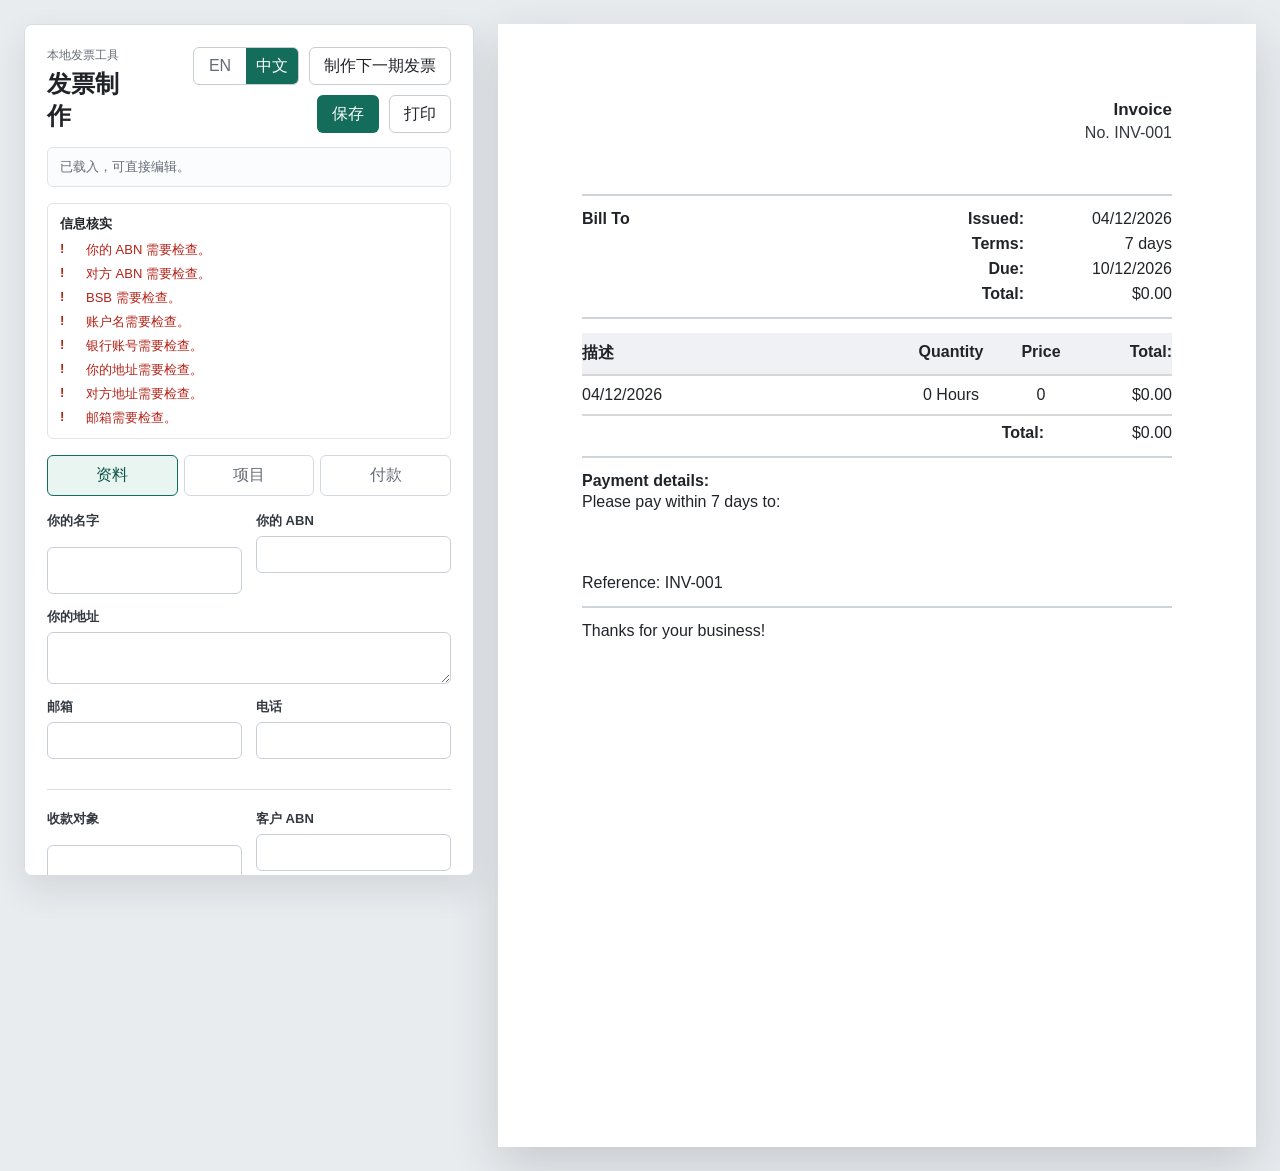
<file: index.html>
<!doctype html>
<html lang="zh-CN">
  <head>
    <meta charset="utf-8" />
    <meta name="viewport" content="width=device-width, initial-scale=1" />
    <title>Invoice Maker</title>
    <link rel="icon" href="data:," />
    <link rel="stylesheet" href="styles.css" />
  </head>
  <body>
    <main class="app-shell">
      <section class="editor-panel" aria-label="Invoice editor">
        <div class="panel-header">
          <div>
            <p class="eyebrow">Local invoice maker</p>
            <h1>发票制作</h1>
          </div>
          <div class="header-actions">
            <div class="language-toggle" role="group" aria-label="Language">
              <button class="lang-button active" type="button" data-language="en">EN</button>
              <button class="lang-button" type="button" data-language="zh">中文</button>
            </div>
            <button id="newInvoiceTopButton" class="secondary-button" type="button">制作下一期发票</button>
            <button id="saveButton" class="primary-button" type="button">保存</button>
            <button id="printButton" class="icon-button" type="button" title="打印 / 保存 PDF">Print</button>
          </div>
        </div>

        <div class="status-bar" id="saveStatus" role="status">所有内容会自动保存在本机浏览器。</div>

        <div class="verification-panel" id="verificationPanel" aria-live="polite"></div>

        <div class="tabs" role="tablist" aria-label="Editor sections">
          <button class="tab active" type="button" data-tab="details">Details</button>
          <button class="tab" type="button" data-tab="items">Items</button>
          <button class="tab" type="button" data-tab="payment">Payment</button>
        </div>

        <form id="invoiceForm" autocomplete="on">
          <section class="tab-panel active" data-panel="details">
            <div class="grid two">
              <label>
                Your name
                <input id="sellerName" name="sellerName" type="text" />
              </label>
              <label>
                Your ABN
                <input id="sellerAbn" name="sellerAbn" type="text" inputmode="numeric" />
                <span class="field-message" id="sellerAbnMessage"></span>
              </label>
            </div>

            <label>
              Your address
              <textarea id="sellerAddress" name="sellerAddress" rows="2"></textarea>
            </label>

            <div class="grid two">
              <label>
                Email
                <input id="sellerEmail" name="sellerEmail" type="email" />
              </label>
              <label>
                Phone
                <input id="sellerPhone" name="sellerPhone" type="tel" />
              </label>
            </div>

            <hr />

            <div class="grid two">
              <label>
                Bill to
                <input id="clientName" name="clientName" type="text" />
              </label>
              <label>
                Client ABN
                <input id="clientAbn" name="clientAbn" type="text" inputmode="numeric" />
                <span class="field-message" id="clientAbnMessage"></span>
              </label>
            </div>

            <label>
              Client address
              <textarea id="clientAddress" name="clientAddress" rows="2"></textarea>
            </label>

            <div class="grid three">
              <label>
                Invoice no.
                <input id="invoiceNumber" name="invoiceNumber" type="text" />
              </label>
              <label>
                Issued date
                <input id="issuedDate" name="issuedDate" type="date" />
              </label>
              <label>
                Terms days
                <input id="termsDays" name="termsDays" type="number" min="0" step="1" />
              </label>
            </div>

            <label>
              Work site
              <input id="workSite" name="workSite" type="text" />
            </label>
          </section>

          <section class="tab-panel" data-panel="items">
            <div class="items-toolbar">
              <div>
                <h2>工作项目</h2>
                <p>Hours 和 Rate 支持数学运算，例如 <code>4.5+4.5</code>。</p>
              </div>
              <button id="addItemButton" class="secondary-button" type="button">Add row</button>
            </div>

            <div class="item-list" id="itemList"></div>
          </section>

          <section class="tab-panel" data-panel="payment">
            <div class="grid two">
              <label>
                Account name
                <input id="accountName" name="accountName" type="text" />
              </label>
              <label>
                BSB
                <input id="bsb" name="bsb" type="text" inputmode="numeric" />
                <span class="field-message" id="bsbMessage"></span>
              </label>
            </div>

            <label>
              Account number
              <input id="accountNumber" name="accountNumber" type="text" inputmode="numeric" />
            </label>

            <label>
              Notes
              <textarea id="notes" name="notes" rows="3"></textarea>
            </label>

            <div class="data-actions">
              <button id="newInvoiceButton" class="secondary-button" type="button">新发票</button>
              <button id="exportButton" class="secondary-button" type="button">导出数据</button>
              <label class="file-button">
                导入数据
                <input id="importInput" type="file" accept="application/json" />
              </label>
            </div>
          </section>
        </form>
      </section>

      <section class="preview-panel" aria-label="Invoice preview">
        <article class="invoice-paper" id="invoicePreview">
          <header class="invoice-top">
            <div class="seller-block">
              <strong id="previewSellerName"></strong>
              <span id="previewSellerAbn"></span>
              <span id="previewSellerAddress"></span>
              <span id="previewSellerEmail"></span>
              <span id="previewSellerPhone"></span>
            </div>
            <div class="invoice-title">
              <h2>Invoice</h2>
              <span id="previewInvoiceNumber"></span>
            </div>
          </header>

          <div class="rule"></div>

          <section class="bill-summary">
            <div>
              <strong>Bill To</strong>
              <span id="previewClientName"></span>
              <span id="previewClientAbn"></span>
              <span id="previewClientAddress"></span>
            </div>
            <dl>
              <div>
                <dt>Issued:</dt>
                <dd id="previewIssuedDate"></dd>
              </div>
              <div>
                <dt>Terms:</dt>
                <dd id="previewTerms"></dd>
              </div>
              <div>
                <dt>Due:</dt>
                <dd id="previewDueDate"></dd>
              </div>
              <div>
                <dt>Total:</dt>
                <dd id="previewTotalTop"></dd>
              </div>
            </dl>
          </section>

          <div class="rule"></div>

          <p class="work-site" id="previewWorkSite"></p>

          <table class="invoice-table">
            <thead>
              <tr>
                <th>Description</th>
                <th>Quantity</th>
                <th>Price</th>
                <th>Total</th>
              </tr>
            </thead>
            <tbody id="previewItems"></tbody>
          </table>

          <section class="totals">
            <dl>
              <div>
                <dt>Total:</dt>
                <dd id="previewTotal"></dd>
              </div>
            </dl>
          </section>

          <div class="rule"></div>

          <section class="payment-details">
            <strong>Payment details:</strong>
            <span id="previewPayTerms"></span>
            <span id="previewAccountName"></span>
            <span id="previewBsb"></span>
            <span id="previewAccountNumber"></span>
            <span id="previewReference"></span>
          </section>

          <div class="rule"></div>
          <p id="previewNotes"></p>
        </article>
      </section>
    </main>

    <div class="modal-backdrop" id="nextInvoiceModal" hidden>
      <section class="modal" role="dialog" aria-modal="true" aria-labelledby="nextInvoiceTitle">
        <div class="modal-header">
          <div>
            <p class="eyebrow" id="nextInvoiceEyebrow">Next pay period</p>
            <h2 id="nextInvoiceTitle">Create next invoice</h2>
          </div>
          <button class="modal-close" id="closeNextInvoiceModal" type="button" title="Close">x</button>
        </div>

        <p class="modal-summary" id="nextInvoiceSummary"></p>

        <div class="grid two">
          <label>
            Description
            <input id="nextDescription" type="text" />
          </label>
          <label>
            Hourly rate
            <input id="nextRate" type="text" inputmode="decimal" />
          </label>
        </div>

        <label>
          Hours per day
          <input id="nextHours" type="text" inputmode="decimal" />
        </label>

        <div class="weekend-options">
          <label class="check-row">
            <input id="nextWorkSaturday" type="checkbox" />
            <span>Worked Saturday</span>
          </label>
          <label class="check-row">
            <input id="nextWorkSunday" type="checkbox" />
            <span>Worked Sunday</span>
          </label>
        </div>

        <div class="modal-actions">
          <button class="secondary-button" id="cancelNextInvoice" type="button">Cancel</button>
          <button class="primary-button" id="createNextInvoice" type="button">Create invoice</button>
        </div>
      </section>
    </div>

    <script src="app.js"></script>
  </body>
</html>
</file>
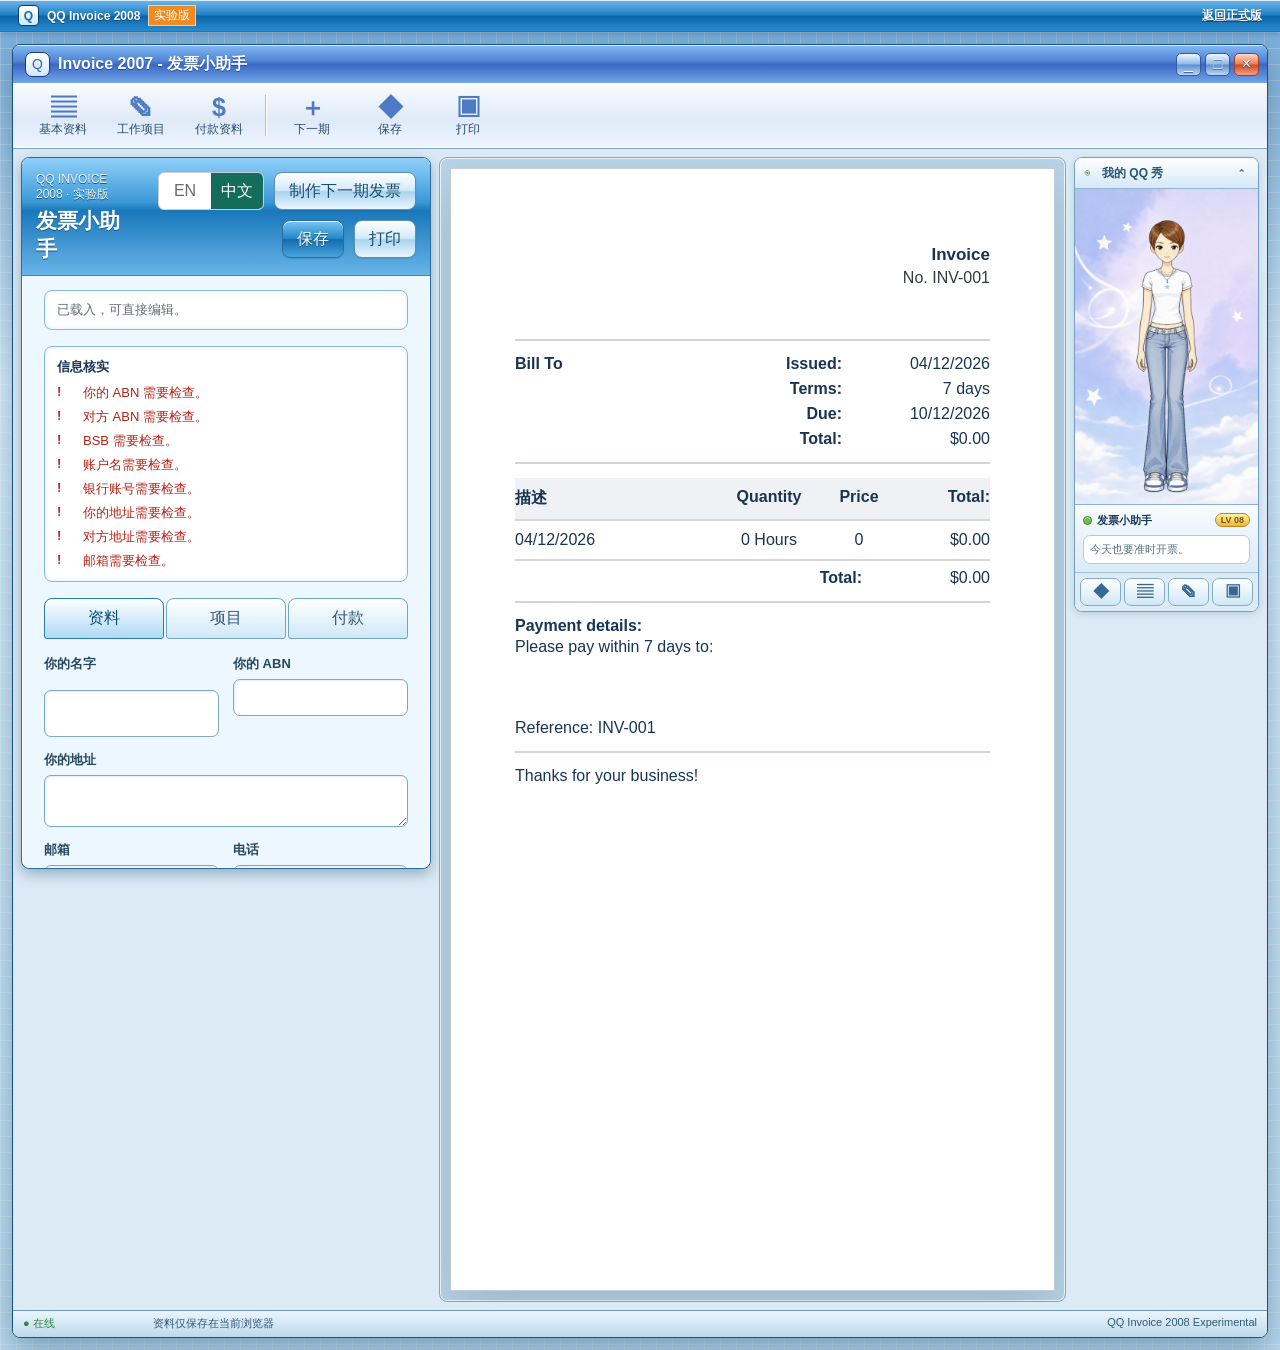
<file: qq-experiment/index.html>
<!doctype html>
<html lang="zh-CN">
  <head>
    <meta charset="utf-8" />
    <meta name="viewport" content="width=device-width, initial-scale=1" />
    <title>QQ Invoice 2008 - Experimental</title>
    <link rel="icon" href="data:," />
    <link rel="stylesheet" href="styles.css" />
  </head>
  <body>
    <aside class="experiment-ribbon" aria-label="Experimental version">
      <span class="qq-mark" aria-hidden="true">Q</span>
      <strong>QQ Invoice 2008</strong>
      <span class="experiment-label">实验版</span>
      <a href="../">返回正式版</a>
    </aside>
    <div class="qq-window">
      <header class="qq-titlebar">
        <div class="qq-title-copy">
          <span class="qq-app-icon" aria-hidden="true">Q</span>
          <strong>Invoice 2007 - 发票小助手</strong>
        </div>
        <div class="window-controls" aria-hidden="true">
          <span>_</span><span>□</span><span>×</span>
        </div>
      </header>

      <nav class="qq-toolbar" aria-label="Quick actions">
        <button type="button" data-qq-tab="details"><span aria-hidden="true">▤</span>基本资料</button>
        <button type="button" data-qq-tab="items"><span aria-hidden="true">✎</span>工作项目</button>
        <button type="button" data-qq-tab="payment"><span aria-hidden="true">$</span>付款资料</button>
        <i aria-hidden="true"></i>
        <button type="button" data-qq-action="next"><span aria-hidden="true">＋</span>下一期</button>
        <button type="button" data-qq-action="save"><span aria-hidden="true">◆</span>保存</button>
        <button type="button" data-qq-action="print"><span aria-hidden="true">▣</span>打印</button>
      </nav>

      <main class="app-shell">
        <aside class="qq-sidebar" aria-label="Invoice navigation">
          <section class="qq-side-group">
            <h2><span aria-hidden="true">Q</span> 发票中心</h2>
            <button class="active" type="button" data-qq-tab="details">新建发票</button>
            <button type="button" data-qq-tab="items">工作记录</button>
            <button type="button" data-qq-tab="payment">银行资料</button>
          </section>
          <section class="qq-side-group">
            <h2>常用资料</h2>
            <button type="button" data-qq-tab="details">我的信息</button>
            <button type="button" data-qq-tab="details">客户信息</button>
            <button type="button" data-qq-tab="payment">收款账户</button>
          </section>
          <section class="qq-side-group compact">
            <h2>快捷任务</h2>
            <button type="button" data-qq-action="next">制作下一期</button>
            <button type="button" data-qq-action="print">导出 PDF</button>
          </section>
          <div class="qq-user-card">
            <span class="qq-avatar" aria-hidden="true">Q</span>
            <div><strong>Invoice User</strong><small>在线 · 自动保存</small></div>
          </div>
        </aside>
      <section class="editor-panel" aria-label="Invoice editor">
        <div class="panel-header">
          <div>
            <p class="eyebrow">Local invoice maker</p>
            <h1>发票制作</h1>
          </div>
          <div class="header-actions">
            <div class="language-toggle" role="group" aria-label="Language">
              <button class="lang-button active" type="button" data-language="en">EN</button>
              <button class="lang-button" type="button" data-language="zh">中文</button>
            </div>
            <button id="newInvoiceTopButton" class="secondary-button" type="button">制作下一期发票</button>
            <button id="saveButton" class="primary-button" type="button">保存</button>
            <button id="printButton" class="icon-button" type="button" title="打印 / 保存 PDF">Print</button>
          </div>
        </div>

        <div class="status-bar" id="saveStatus" role="status">所有内容会自动保存在本机浏览器。</div>

        <div class="verification-panel" id="verificationPanel" aria-live="polite"></div>

        <div class="tabs" role="tablist" aria-label="Editor sections">
          <button class="tab active" type="button" data-tab="details">Details</button>
          <button class="tab" type="button" data-tab="items">Items</button>
          <button class="tab" type="button" data-tab="payment">Payment</button>
        </div>

        <form id="invoiceForm" autocomplete="on">
          <section class="tab-panel active" data-panel="details">
            <div class="grid two">
              <label>
                Your name
                <input id="sellerName" name="sellerName" type="text" />
              </label>
              <label>
                Your ABN
                <input id="sellerAbn" name="sellerAbn" type="text" inputmode="numeric" />
                <span class="field-message" id="sellerAbnMessage"></span>
              </label>
            </div>

            <label>
              Your address
              <textarea id="sellerAddress" name="sellerAddress" rows="2"></textarea>
            </label>

            <div class="grid two">
              <label>
                Email
                <input id="sellerEmail" name="sellerEmail" type="email" />
              </label>
              <label>
                Phone
                <input id="sellerPhone" name="sellerPhone" type="tel" />
              </label>
            </div>

            <hr />

            <div class="grid two">
              <label>
                Bill to
                <input id="clientName" name="clientName" type="text" />
              </label>
              <label>
                Client ABN
                <input id="clientAbn" name="clientAbn" type="text" inputmode="numeric" />
                <span class="field-message" id="clientAbnMessage"></span>
              </label>
            </div>

            <label>
              Client address
              <textarea id="clientAddress" name="clientAddress" rows="2"></textarea>
            </label>

            <div class="grid three">
              <label>
                Invoice no.
                <input id="invoiceNumber" name="invoiceNumber" type="text" />
              </label>
              <label>
                Issued date
                <input id="issuedDate" name="issuedDate" type="date" />
              </label>
              <label>
                Terms days
                <input id="termsDays" name="termsDays" type="number" min="0" step="1" />
              </label>
            </div>

            <label>
              Work site
              <input id="workSite" name="workSite" type="text" />
            </label>
          </section>

          <section class="tab-panel" data-panel="items">
            <div class="items-toolbar">
              <div>
                <h2>工作项目</h2>
                <p>Hours 和 Rate 支持数学运算，例如 <code>4.5+4.5</code>。</p>
              </div>
              <button id="addItemButton" class="secondary-button" type="button">Add row</button>
            </div>

            <div class="item-list" id="itemList"></div>
          </section>

          <section class="tab-panel" data-panel="payment">
            <div class="grid two">
              <label>
                Account name
                <input id="accountName" name="accountName" type="text" />
              </label>
              <label>
                BSB
                <input id="bsb" name="bsb" type="text" inputmode="numeric" />
                <span class="field-message" id="bsbMessage"></span>
              </label>
            </div>

            <label>
              Account number
              <input id="accountNumber" name="accountNumber" type="text" inputmode="numeric" />
            </label>

            <label>
              Notes
              <textarea id="notes" name="notes" rows="3"></textarea>
            </label>

            <div class="data-actions">
              <button id="newInvoiceButton" class="secondary-button" type="button">新发票</button>
              <button id="exportButton" class="secondary-button" type="button">导出数据</button>
              <label class="file-button">
                导入数据
                <input id="importInput" type="file" accept="application/json" />
              </label>
            </div>
          </section>
        </form>
      </section>

      <section class="preview-panel" aria-label="Invoice preview">
        <article class="invoice-paper" id="invoicePreview">
          <header class="invoice-top">
            <div class="seller-block">
              <strong id="previewSellerName"></strong>
              <span id="previewSellerAbn"></span>
              <span id="previewSellerAddress"></span>
              <span id="previewSellerEmail"></span>
              <span id="previewSellerPhone"></span>
            </div>
            <div class="invoice-title">
              <h2>Invoice</h2>
              <span id="previewInvoiceNumber"></span>
            </div>
          </header>

          <div class="rule"></div>

          <section class="bill-summary">
            <div>
              <strong>Bill To</strong>
              <span id="previewClientName"></span>
              <span id="previewClientAbn"></span>
              <span id="previewClientAddress"></span>
            </div>
            <dl>
              <div>
                <dt>Issued:</dt>
                <dd id="previewIssuedDate"></dd>
              </div>
              <div>
                <dt>Terms:</dt>
                <dd id="previewTerms"></dd>
              </div>
              <div>
                <dt>Due:</dt>
                <dd id="previewDueDate"></dd>
              </div>
              <div>
                <dt>Total:</dt>
                <dd id="previewTotalTop"></dd>
              </div>
            </dl>
          </section>

          <div class="rule"></div>

          <p class="work-site" id="previewWorkSite"></p>

          <table class="invoice-table">
            <thead>
              <tr>
                <th>Description</th>
                <th>Quantity</th>
                <th>Price</th>
                <th>Total</th>
              </tr>
            </thead>
            <tbody id="previewItems"></tbody>
          </table>

          <section class="totals">
            <dl>
              <div>
                <dt>Total:</dt>
                <dd id="previewTotal"></dd>
              </div>
            </dl>
          </section>

          <div class="rule"></div>

          <section class="payment-details">
            <strong>Payment details:</strong>
            <span id="previewPayTerms"></span>
            <span id="previewAccountName"></span>
            <span id="previewBsb"></span>
            <span id="previewAccountNumber"></span>
            <span id="previewReference"></span>
          </section>

          <div class="rule"></div>
          <p id="previewNotes"></p>
        </article>
      </section>
        <aside class="qq-show-panel" aria-label="My QQ Show">
          <header>
            <span aria-hidden="true">◉</span>
            <strong>我的 QQ 秀</strong>
            <button type="button" title="收起">⌃</button>
          </header>
          <div class="qq-show-stage">
            <img src="assets/qq-show-assistant.png" alt="千禧年网页换装风格的发票小助手 QQ 秀" />
          </div>
          <section class="qq-show-profile">
            <div><span class="online-dot" aria-hidden="true"></span><strong>发票小助手</strong></div>
            <span class="level-badge">LV 08</span>
            <p>今天也要准时开票。</p>
          </section>
          <nav class="qq-show-actions" aria-label="QQ Show shortcuts">
            <button type="button" data-qq-action="save" title="保存">◆</button>
            <button type="button" data-qq-tab="details" title="资料">▤</button>
            <button type="button" data-qq-tab="items" title="项目">✎</button>
            <button type="button" data-qq-action="print" title="打印">▣</button>
          </nav>
        </aside>
      </main>
      <footer class="qq-statusbar"><span>● 在线</span><span>资料仅保存在当前浏览器</span><span>QQ Invoice 2008 Experimental</span></footer>
    </div>

    <div class="modal-backdrop" id="nextInvoiceModal" hidden>
      <section class="modal" role="dialog" aria-modal="true" aria-labelledby="nextInvoiceTitle">
        <div class="modal-header">
          <div>
            <p class="eyebrow" id="nextInvoiceEyebrow">Next pay period</p>
            <h2 id="nextInvoiceTitle">Create next invoice</h2>
          </div>
          <button class="modal-close" id="closeNextInvoiceModal" type="button" title="Close">x</button>
        </div>

        <p class="modal-summary" id="nextInvoiceSummary"></p>

        <div class="grid two">
          <label>
            Description
            <input id="nextDescription" type="text" />
          </label>
          <label>
            Hourly rate
            <input id="nextRate" type="text" inputmode="decimal" />
          </label>
        </div>

        <label>
          Hours per day
          <input id="nextHours" type="text" inputmode="decimal" />
        </label>

        <div class="weekend-options">
          <label class="check-row">
            <input id="nextWorkSaturday" type="checkbox" />
            <span>Worked Saturday</span>
          </label>
          <label class="check-row">
            <input id="nextWorkSunday" type="checkbox" />
            <span>Worked Sunday</span>
          </label>
        </div>

        <div class="modal-actions">
          <button class="secondary-button" id="cancelNextInvoice" type="button">Cancel</button>
          <button class="primary-button" id="createNextInvoice" type="button">Create invoice</button>
        </div>
      </section>
    </div>

    <script src="app.js"></script>
  </body>
</html>
</file>
<file: styles.css>
:root {
  color-scheme: light;
  --bg: #e9ecef;
  --panel: #ffffff;
  --ink: #202328;
  --muted: #666c75;
  --line: #cfd4db;
  --soft: #f0f2f5;
  --accent: #146c5b;
  --accent-dark: #0f5548;
  --danger: #b42318;
  --ok: #18794e;
  --shadow: 0 18px 46px rgba(22, 28, 36, 0.16);
  font-family: Arial, Helvetica, sans-serif;
}

* {
  box-sizing: border-box;
}

body {
  margin: 0;
  min-height: 100vh;
  color: var(--ink);
  background: var(--bg);
}

button,
input,
textarea,
select {
  font: inherit;
}

button {
  cursor: pointer;
}

.app-shell {
  display: grid;
  grid-template-columns: minmax(330px, 450px) minmax(680px, 1fr);
  gap: 24px;
  min-height: 100vh;
  padding: 24px;
}

.editor-panel {
  position: sticky;
  top: 24px;
  align-self: start;
  max-height: calc(100vh - 48px);
  overflow: auto;
  border: 1px solid #d7dce2;
  border-radius: 8px;
  background: var(--panel);
  box-shadow: 0 14px 34px rgba(24, 31, 42, 0.1);
}

.panel-header {
  display: flex;
  align-items: flex-start;
  justify-content: space-between;
  gap: 16px;
  padding: 22px 22px 14px;
}

.eyebrow {
  margin: 0 0 4px;
  color: var(--muted);
  font-size: 12px;
  text-transform: uppercase;
  letter-spacing: 0;
}

h1,
h2 {
  margin: 0;
  letter-spacing: 0;
}

h1 {
  font-size: 24px;
}

h2 {
  font-size: 17px;
}

.header-actions,
.data-actions,
.items-toolbar {
  display: flex;
  align-items: center;
  gap: 10px;
}

.header-actions {
  flex-wrap: wrap;
  justify-content: flex-end;
}

.language-toggle {
  display: inline-grid;
  grid-template-columns: repeat(2, 1fr);
  min-height: 38px;
  overflow: hidden;
  border: 1px solid #c8cdd4;
  border-radius: 6px;
  background: #fff;
}

.lang-button {
  min-width: 48px;
  border: 0;
  padding: 0 10px;
  color: var(--muted);
  background: transparent;
}

.lang-button.active {
  color: #fff;
  background: var(--accent);
}

.primary-button,
.secondary-button,
.icon-button,
.file-button {
  min-height: 38px;
  border: 1px solid transparent;
  border-radius: 6px;
  padding: 0 14px;
  color: var(--ink);
  background: #fff;
}

.primary-button {
  color: #fff;
  background: var(--accent);
}

.primary-button:hover {
  background: var(--accent-dark);
}

.secondary-button,
.icon-button,
.file-button {
  border-color: #c8cdd4;
}

.secondary-button:hover,
.icon-button:hover,
.file-button:hover {
  background: var(--soft);
}

.file-button {
  display: inline-flex;
  align-items: center;
  justify-content: center;
  position: relative;
  overflow: hidden;
}

.file-button input {
  position: absolute;
  inset: 0;
  opacity: 0;
  cursor: pointer;
}

.status-bar {
  margin: 0 22px 16px;
  border: 1px solid #dfe4ea;
  border-radius: 6px;
  padding: 10px 12px;
  color: var(--muted);
  background: #fbfcfd;
  font-size: 13px;
}

.verification-panel {
  display: grid;
  gap: 8px;
  margin: 0 22px 16px;
  border: 1px solid #dfe4ea;
  border-radius: 6px;
  padding: 11px 12px;
  background: #fff;
  font-size: 13px;
}

.verification-title {
  font-weight: 700;
}

.verification-list {
  display: grid;
  gap: 6px;
  margin: 0;
  padding: 0;
  list-style: none;
}

.verification-list li {
  display: grid;
  grid-template-columns: 18px 1fr;
  gap: 8px;
  align-items: start;
  color: var(--muted);
}

.verification-list li.valid {
  color: var(--ok);
}

.verification-list li.invalid {
  color: var(--danger);
}

.verification-list span:first-child {
  font-weight: 700;
}

.tabs {
  display: grid;
  grid-template-columns: repeat(3, 1fr);
  gap: 6px;
  padding: 0 22px 16px;
}

.tab {
  border: 1px solid #d4d9df;
  border-radius: 6px;
  padding: 9px 8px;
  color: var(--muted);
  background: #fff;
}

.tab.active {
  border-color: var(--accent);
  color: var(--accent-dark);
  background: #e9f5f1;
}

form {
  padding: 0 22px 22px;
}

.tab-panel {
  display: none;
}

.tab-panel.active {
  display: block;
}

label {
  display: grid;
  gap: 6px;
  margin-bottom: 14px;
  color: #343941;
  font-size: 13px;
  font-weight: 700;
}

input,
textarea,
select {
  width: 100%;
  border: 1px solid #c9cfd7;
  border-radius: 6px;
  padding: 10px 11px;
  color: var(--ink);
  background: #fff;
  font-weight: 400;
}

textarea {
  resize: vertical;
}

input:focus,
textarea:focus,
select:focus {
  border-color: var(--accent);
  outline: 3px solid rgba(20, 108, 91, 0.14);
}

hr {
  border: 0;
  border-top: 1px solid #d7dce2;
  margin: 16px 0 20px;
}

.grid {
  display: grid;
  gap: 14px;
}

.grid.two {
  grid-template-columns: repeat(2, minmax(0, 1fr));
}

.grid.three {
  grid-template-columns: repeat(3, minmax(0, 1fr));
}

.field-message {
  min-height: 15px;
  font-size: 12px;
  font-weight: 400;
}

.field-message.valid {
  color: var(--ok);
}

.field-message.invalid {
  color: var(--danger);
}

.items-toolbar {
  justify-content: space-between;
  margin-bottom: 14px;
}

.items-toolbar p {
  margin: 4px 0 0;
  color: var(--muted);
  font-size: 13px;
}

code {
  border-radius: 4px;
  padding: 2px 5px;
  background: var(--soft);
}

.item-list {
  display: grid;
  gap: 12px;
}

.item-card {
  border: 1px solid #d7dce2;
  border-radius: 8px;
  padding: 14px;
  background: #fbfcfd;
}

.item-card-header {
  display: flex;
  align-items: center;
  justify-content: space-between;
  gap: 10px;
  margin-bottom: 12px;
}

.item-card-title {
  color: var(--muted);
  font-size: 13px;
  font-weight: 700;
}

.remove-item {
  min-width: 34px;
  min-height: 34px;
  border: 1px solid #d4d9df;
  border-radius: 6px;
  color: #5b616b;
  background: #fff;
}

.remove-item:hover {
  border-color: #e2b8b5;
  color: var(--danger);
  background: #fff6f5;
}

.item-total {
  margin-top: 8px;
  color: var(--muted);
  font-size: 13px;
  text-align: right;
}

.data-actions {
  flex-wrap: wrap;
  margin-top: 8px;
}

.preview-panel {
  display: flex;
  justify-content: center;
  min-width: 0;
}

.invoice-paper {
  width: 794px;
  min-height: 1123px;
  padding: 76px 84px;
  background: #fff;
  box-shadow: var(--shadow);
}

.invoice-top,
.bill-summary {
  display: grid;
  grid-template-columns: 1fr 230px;
  gap: 42px;
}

.seller-block,
.bill-summary > div,
.payment-details {
  display: grid;
  gap: 3px;
}

.seller-block span,
.bill-summary span,
.payment-details span {
  min-height: 17px;
}

.invoice-title {
  text-align: right;
}

.invoice-title h2 {
  margin-bottom: 4px;
  font-size: 17px;
}

.invoice-title span {
  color: #343941;
}

.rule {
  height: 2px;
  margin: 14px 0 14px;
  background: var(--line);
}

.bill-summary {
  align-items: start;
}

.bill-summary dl,
.totals dl {
  display: grid;
  gap: 7px;
  margin: 0;
}

.bill-summary dl div,
.totals dl div {
  display: grid;
  grid-template-columns: 82px 1fr;
  gap: 8px;
}

.bill-summary dt,
.totals dt {
  font-weight: 700;
  text-align: right;
}

.bill-summary dd,
.totals dd {
  margin: 0;
  text-align: right;
}

.work-site {
  margin: 12px 0;
}

.invoice-table {
  width: 100%;
  border-collapse: collapse;
  table-layout: fixed;
}

.invoice-table th {
  background: #f0f1f4;
  font-weight: 700;
  text-align: left;
}

.invoice-table th,
.invoice-table td {
  border-bottom: 2px solid #d7d7d7;
  padding: 10px 0;
  vertical-align: top;
}

.invoice-table th:first-child,
.invoice-table td:first-child {
  padding-left: 0;
}

.invoice-table th:nth-child(2),
.invoice-table td:nth-child(2) {
  width: 110px;
  text-align: center;
}

.invoice-table th:nth-child(3),
.invoice-table td:nth-child(3) {
  width: 70px;
  text-align: center;
}

.invoice-table th:nth-child(4),
.invoice-table td:nth-child(4) {
  width: 96px;
  text-align: right;
}

.totals {
  display: flex;
  justify-content: flex-end;
  margin: 8px 0 12px;
}

.totals dl {
  width: 210px;
}

.payment-details {
  margin-top: 0;
}

#previewNotes {
  margin: 0;
}

.modal-backdrop {
  position: fixed;
  inset: 0;
  z-index: 20;
  display: grid;
  place-items: center;
  padding: 18px;
  background: rgba(19, 24, 33, 0.42);
}

.modal-backdrop[hidden] {
  display: none;
}

.modal {
  width: min(100%, 520px);
  border-radius: 8px;
  padding: 22px;
  background: #fff;
  box-shadow: 0 22px 70px rgba(13, 18, 28, 0.3);
}

.modal-header {
  display: flex;
  align-items: flex-start;
  justify-content: space-between;
  gap: 16px;
  margin-bottom: 14px;
}

.modal-close {
  min-width: 34px;
  min-height: 34px;
  border: 1px solid #d4d9df;
  border-radius: 6px;
  color: #5b616b;
  background: #fff;
}

.modal-summary {
  margin: 0 0 18px;
  border: 1px solid #dfe4ea;
  border-radius: 6px;
  padding: 11px 12px;
  color: var(--muted);
  background: #fbfcfd;
  line-height: 1.45;
}

.weekend-options {
  display: grid;
  gap: 10px;
  margin: 4px 0 18px;
}

.check-row {
  display: flex;
  align-items: center;
  gap: 10px;
  margin: 0;
  border: 1px solid #d7dce2;
  border-radius: 6px;
  padding: 10px 11px;
  background: #fbfcfd;
  font-weight: 700;
}

.check-row input {
  width: 18px;
  height: 18px;
}

.modal-actions {
  display: flex;
  justify-content: flex-end;
  gap: 10px;
}

@media (max-width: 1180px) {
  .app-shell {
    grid-template-columns: 1fr;
  }

  .editor-panel {
    position: static;
    max-height: none;
  }
}

@media (max-width: 760px) {
  .app-shell {
    gap: 12px;
    padding: 8px;
  }

  .editor-panel {
    border-radius: 6px;
  }

  .panel-header {
    gap: 14px;
    padding: 18px 16px 12px;
  }

  .status-bar,
  .verification-panel {
    margin-right: 16px;
    margin-left: 16px;
  }

  .tabs {
    padding-right: 16px;
    padding-left: 16px;
  }

  form {
    padding-right: 16px;
    padding-left: 16px;
  }

  .grid.two,
  .grid.three {
    grid-template-columns: 1fr;
  }

  .panel-header,
  .items-toolbar {
    align-items: stretch;
    flex-direction: column;
  }

  .header-actions {
    display: grid;
    grid-template-columns: repeat(2, minmax(0, 1fr));
    width: 100%;
  }

  .header-actions > * {
    width: 100%;
  }

  .language-toggle {
    grid-column: 1 / -1;
  }

  .items-toolbar button {
    width: 100%;
  }

  .data-actions {
    display: grid;
    grid-template-columns: 1fr;
  }

  .data-actions > * {
    width: 100%;
  }

  .preview-panel {
    display: block;
    overflow: visible;
  }

  .invoice-paper {
    width: 100%;
    min-height: 0;
    padding: 30px 20px 42px;
    overflow-wrap: anywhere;
    box-shadow: 0 8px 24px rgba(22, 28, 36, 0.12);
  }

  .invoice-top,
  .bill-summary {
    grid-template-columns: minmax(0, 1fr) 112px;
    gap: 16px;
  }

  .bill-summary dl div {
    grid-template-columns: 56px minmax(0, 1fr);
    gap: 5px;
  }

  .invoice-table {
    font-size: 12px;
  }

  .invoice-table th,
  .invoice-table td {
    padding: 8px 3px;
  }

  .invoice-table th:nth-child(2),
  .invoice-table td:nth-child(2) {
    width: 68px;
  }

  .invoice-table th:nth-child(3),
  .invoice-table td:nth-child(3) {
    width: 48px;
  }

  .invoice-table th:nth-child(4),
  .invoice-table td:nth-child(4) {
    width: 72px;
  }

  .totals dl {
    width: 180px;
  }

  .modal-actions {
    display: grid;
    grid-template-columns: 1fr;
  }
}

@media (max-width: 420px) {
  h1 {
    font-size: 22px;
  }

  .invoice-paper {
    padding-right: 14px;
    padding-left: 14px;
    font-size: 13px;
  }

  .invoice-top,
  .bill-summary {
    grid-template-columns: minmax(0, 1fr) 96px;
    gap: 10px;
  }

  .invoice-table {
    font-size: 11px;
  }

  .invoice-table th:nth-child(2),
  .invoice-table td:nth-child(2) {
    width: 58px;
  }

  .invoice-table th:nth-child(3),
  .invoice-table td:nth-child(3) {
    width: 42px;
  }

  .invoice-table th:nth-child(4),
  .invoice-table td:nth-child(4) {
    width: 65px;
  }
}

@page {
  size: A4;
  margin: 0;
}

@media print {
  body {
    background: #fff;
  }

  .editor-panel {
    display: none;
  }

  .app-shell {
    display: block;
    min-height: auto;
    padding: 0;
  }

  .preview-panel {
    display: block;
  }

  .invoice-paper {
    width: 210mm;
    min-height: 297mm;
    padding: 20mm 22mm;
    box-shadow: none;
  }
}
</file>
<file: qq-experiment/styles.css>
:root {
  color-scheme: light;
  --bg: #e9ecef;
  --panel: #ffffff;
  --ink: #202328;
  --muted: #666c75;
  --line: #cfd4db;
  --soft: #f0f2f5;
  --accent: #146c5b;
  --accent-dark: #0f5548;
  --danger: #b42318;
  --ok: #18794e;
  --shadow: 0 18px 46px rgba(22, 28, 36, 0.16);
  font-family: Arial, Helvetica, sans-serif;
}

* {
  box-sizing: border-box;
}

body {
  margin: 0;
  min-height: 100vh;
  color: var(--ink);
  background: var(--bg);
}

button,
input,
textarea,
select {
  font: inherit;
}

button {
  cursor: pointer;
}

.app-shell {
  display: grid;
  grid-template-columns: minmax(330px, 450px) minmax(680px, 1fr);
  gap: 24px;
  min-height: 100vh;
  padding: 24px;
}

.editor-panel {
  position: sticky;
  top: 24px;
  align-self: start;
  max-height: calc(100vh - 48px);
  overflow: auto;
  border: 1px solid #d7dce2;
  border-radius: 8px;
  background: var(--panel);
  box-shadow: 0 14px 34px rgba(24, 31, 42, 0.1);
}

.panel-header {
  display: flex;
  align-items: flex-start;
  justify-content: space-between;
  gap: 16px;
  padding: 22px 22px 14px;
}

.eyebrow {
  margin: 0 0 4px;
  color: var(--muted);
  font-size: 12px;
  text-transform: uppercase;
  letter-spacing: 0;
}

h1,
h2 {
  margin: 0;
  letter-spacing: 0;
}

h1 {
  font-size: 24px;
}

h2 {
  font-size: 17px;
}

.header-actions,
.data-actions,
.items-toolbar {
  display: flex;
  align-items: center;
  gap: 10px;
}

.header-actions {
  flex-wrap: wrap;
  justify-content: flex-end;
}

.language-toggle {
  display: inline-grid;
  grid-template-columns: repeat(2, 1fr);
  min-height: 38px;
  overflow: hidden;
  border: 1px solid #c8cdd4;
  border-radius: 6px;
  background: #fff;
}

.lang-button {
  min-width: 48px;
  border: 0;
  padding: 0 10px;
  color: var(--muted);
  background: transparent;
}

.lang-button.active {
  color: #fff;
  background: var(--accent);
}

.primary-button,
.secondary-button,
.icon-button,
.file-button {
  min-height: 38px;
  border: 1px solid transparent;
  border-radius: 6px;
  padding: 0 14px;
  color: var(--ink);
  background: #fff;
}

.primary-button {
  color: #fff;
  background: var(--accent);
}

.primary-button:hover {
  background: var(--accent-dark);
}

.secondary-button,
.icon-button,
.file-button {
  border-color: #c8cdd4;
}

.secondary-button:hover,
.icon-button:hover,
.file-button:hover {
  background: var(--soft);
}

.file-button {
  display: inline-flex;
  align-items: center;
  justify-content: center;
  position: relative;
  overflow: hidden;
}

.file-button input {
  position: absolute;
  inset: 0;
  opacity: 0;
  cursor: pointer;
}

.status-bar {
  margin: 0 22px 16px;
  border: 1px solid #dfe4ea;
  border-radius: 6px;
  padding: 10px 12px;
  color: var(--muted);
  background: #fbfcfd;
  font-size: 13px;
}

.verification-panel {
  display: grid;
  gap: 8px;
  margin: 0 22px 16px;
  border: 1px solid #dfe4ea;
  border-radius: 6px;
  padding: 11px 12px;
  background: #fff;
  font-size: 13px;
}

.verification-title {
  font-weight: 700;
}

.verification-list {
  display: grid;
  gap: 6px;
  margin: 0;
  padding: 0;
  list-style: none;
}

.verification-list li {
  display: grid;
  grid-template-columns: 18px 1fr;
  gap: 8px;
  align-items: start;
  color: var(--muted);
}

.verification-list li.valid {
  color: var(--ok);
}

.verification-list li.invalid {
  color: var(--danger);
}

.verification-list span:first-child {
  font-weight: 700;
}

.tabs {
  display: grid;
  grid-template-columns: repeat(3, 1fr);
  gap: 6px;
  padding: 0 22px 16px;
}

.tab {
  border: 1px solid #d4d9df;
  border-radius: 6px;
  padding: 9px 8px;
  color: var(--muted);
  background: #fff;
}

.tab.active {
  border-color: var(--accent);
  color: var(--accent-dark);
  background: #e9f5f1;
}

form {
  padding: 0 22px 22px;
}

.tab-panel {
  display: none;
}

.tab-panel.active {
  display: block;
}

label {
  display: grid;
  gap: 6px;
  margin-bottom: 14px;
  color: #343941;
  font-size: 13px;
  font-weight: 700;
}

input,
textarea,
select {
  width: 100%;
  border: 1px solid #c9cfd7;
  border-radius: 6px;
  padding: 10px 11px;
  color: var(--ink);
  background: #fff;
  font-weight: 400;
}

textarea {
  resize: vertical;
}

input:focus,
textarea:focus,
select:focus {
  border-color: var(--accent);
  outline: 3px solid rgba(20, 108, 91, 0.14);
}

hr {
  border: 0;
  border-top: 1px solid #d7dce2;
  margin: 16px 0 20px;
}

.grid {
  display: grid;
  gap: 14px;
}

.grid.two {
  grid-template-columns: repeat(2, minmax(0, 1fr));
}

.grid.three {
  grid-template-columns: repeat(3, minmax(0, 1fr));
}

.field-message {
  min-height: 15px;
  font-size: 12px;
  font-weight: 400;
}

.field-message.valid {
  color: var(--ok);
}

.field-message.invalid {
  color: var(--danger);
}

.items-toolbar {
  justify-content: space-between;
  margin-bottom: 14px;
}

.items-toolbar p {
  margin: 4px 0 0;
  color: var(--muted);
  font-size: 13px;
}

code {
  border-radius: 4px;
  padding: 2px 5px;
  background: var(--soft);
}

.item-list {
  display: grid;
  gap: 12px;
}

.item-card {
  border: 1px solid #d7dce2;
  border-radius: 8px;
  padding: 14px;
  background: #fbfcfd;
}

.item-card-header {
  display: flex;
  align-items: center;
  justify-content: space-between;
  gap: 10px;
  margin-bottom: 12px;
}

.item-card-title {
  color: var(--muted);
  font-size: 13px;
  font-weight: 700;
}

.remove-item {
  min-width: 34px;
  min-height: 34px;
  border: 1px solid #d4d9df;
  border-radius: 6px;
  color: #5b616b;
  background: #fff;
}

.remove-item:hover {
  border-color: #e2b8b5;
  color: var(--danger);
  background: #fff6f5;
}

.item-total {
  margin-top: 8px;
  color: var(--muted);
  font-size: 13px;
  text-align: right;
}

.data-actions {
  flex-wrap: wrap;
  margin-top: 8px;
}

.preview-panel {
  display: flex;
  justify-content: center;
  min-width: 0;
}

.invoice-paper {
  width: 794px;
  min-height: 1123px;
  padding: 76px 84px;
  background: #fff;
  box-shadow: var(--shadow);
}

.invoice-top,
.bill-summary {
  display: grid;
  grid-template-columns: 1fr 230px;
  gap: 42px;
}

.seller-block,
.bill-summary > div,
.payment-details {
  display: grid;
  gap: 3px;
}

.seller-block span,
.bill-summary span,
.payment-details span {
  min-height: 17px;
}

.invoice-title {
  text-align: right;
}

.invoice-title h2 {
  margin-bottom: 4px;
  font-size: 17px;
}

.invoice-title span {
  color: #343941;
}

.rule {
  height: 2px;
  margin: 14px 0 14px;
  background: var(--line);
}

.bill-summary {
  align-items: start;
}

.bill-summary dl,
.totals dl {
  display: grid;
  gap: 7px;
  margin: 0;
}

.bill-summary dl div,
.totals dl div {
  display: grid;
  grid-template-columns: 82px 1fr;
  gap: 8px;
}

.bill-summary dt,
.totals dt {
  font-weight: 700;
  text-align: right;
}

.bill-summary dd,
.totals dd {
  margin: 0;
  text-align: right;
}

.work-site {
  margin: 12px 0;
}

.invoice-table {
  width: 100%;
  border-collapse: collapse;
  table-layout: fixed;
}

.invoice-table th {
  background: #f0f1f4;
  font-weight: 700;
  text-align: left;
}

.invoice-table th,
.invoice-table td {
  border-bottom: 2px solid #d7d7d7;
  padding: 10px 0;
  vertical-align: top;
}

.invoice-table th:first-child,
.invoice-table td:first-child {
  padding-left: 0;
}

.invoice-table th:nth-child(2),
.invoice-table td:nth-child(2) {
  width: 110px;
  text-align: center;
}

.invoice-table th:nth-child(3),
.invoice-table td:nth-child(3) {
  width: 70px;
  text-align: center;
}

.invoice-table th:nth-child(4),
.invoice-table td:nth-child(4) {
  width: 96px;
  text-align: right;
}

.totals {
  display: flex;
  justify-content: flex-end;
  margin: 8px 0 12px;
}

.totals dl {
  width: 210px;
}

.payment-details {
  margin-top: 0;
}

#previewNotes {
  margin: 0;
}

.modal-backdrop {
  position: fixed;
  inset: 0;
  z-index: 20;
  display: grid;
  place-items: center;
  padding: 18px;
  background: rgba(19, 24, 33, 0.42);
}

.modal-backdrop[hidden] {
  display: none;
}

.modal {
  width: min(100%, 520px);
  border-radius: 8px;
  padding: 22px;
  background: #fff;
  box-shadow: 0 22px 70px rgba(13, 18, 28, 0.3);
}

.modal-header {
  display: flex;
  align-items: flex-start;
  justify-content: space-between;
  gap: 16px;
  margin-bottom: 14px;
}

.modal-close {
  min-width: 34px;
  min-height: 34px;
  border: 1px solid #d4d9df;
  border-radius: 6px;
  color: #5b616b;
  background: #fff;
}

.modal-summary {
  margin: 0 0 18px;
  border: 1px solid #dfe4ea;
  border-radius: 6px;
  padding: 11px 12px;
  color: var(--muted);
  background: #fbfcfd;
  line-height: 1.45;
}

.weekend-options {
  display: grid;
  gap: 10px;
  margin: 4px 0 18px;
}

.check-row {
  display: flex;
  align-items: center;
  gap: 10px;
  margin: 0;
  border: 1px solid #d7dce2;
  border-radius: 6px;
  padding: 10px 11px;
  background: #fbfcfd;
  font-weight: 700;
}

.check-row input {
  width: 18px;
  height: 18px;
}

.modal-actions {
  display: flex;
  justify-content: flex-end;
  gap: 10px;
}

@media (max-width: 1180px) {
  .app-shell {
    grid-template-columns: 1fr;
  }

  .editor-panel {
    position: static;
    max-height: none;
  }
}

@media (max-width: 760px) {
  .app-shell {
    gap: 12px;
    padding: 8px;
  }

  .editor-panel {
    border-radius: 6px;
  }

  .panel-header {
    gap: 14px;
    padding: 18px 16px 12px;
  }

  .status-bar,
  .verification-panel {
    margin-right: 16px;
    margin-left: 16px;
  }

  .tabs {
    padding-right: 16px;
    padding-left: 16px;
  }

  form {
    padding-right: 16px;
    padding-left: 16px;
  }

  .grid.two,
  .grid.three {
    grid-template-columns: 1fr;
  }

  .panel-header,
  .items-toolbar {
    align-items: stretch;
    flex-direction: column;
  }

  .header-actions {
    display: grid;
    grid-template-columns: repeat(2, minmax(0, 1fr));
    width: 100%;
  }

  .header-actions > * {
    width: 100%;
  }

  .language-toggle {
    grid-column: 1 / -1;
  }

  .items-toolbar button {
    width: 100%;
  }

  .data-actions {
    display: grid;
    grid-template-columns: 1fr;
  }

  .data-actions > * {
    width: 100%;
  }

  .preview-panel {
    display: block;
    overflow: visible;
  }

  .invoice-paper {
    width: 100%;
    min-height: 0;
    padding: 30px 20px 42px;
    overflow-wrap: anywhere;
    box-shadow: 0 8px 24px rgba(22, 28, 36, 0.12);
  }

  .invoice-top,
  .bill-summary {
    grid-template-columns: minmax(0, 1fr) 112px;
    gap: 16px;
  }

  .bill-summary dl div {
    grid-template-columns: 56px minmax(0, 1fr);
    gap: 5px;
  }

  .invoice-table {
    font-size: 12px;
  }

  .invoice-table th,
  .invoice-table td {
    padding: 8px 3px;
  }

  .invoice-table th:nth-child(2),
  .invoice-table td:nth-child(2) {
    width: 68px;
  }

  .invoice-table th:nth-child(3),
  .invoice-table td:nth-child(3) {
    width: 48px;
  }

  .invoice-table th:nth-child(4),
  .invoice-table td:nth-child(4) {
    width: 72px;
  }

  .totals dl {
    width: 180px;
  }

  .modal-actions {
    display: grid;
    grid-template-columns: 1fr;
  }
}

@media (max-width: 420px) {
  h1 {
    font-size: 22px;
  }

  .invoice-paper {
    padding-right: 14px;
    padding-left: 14px;
    font-size: 13px;
  }

  .invoice-top,
  .bill-summary {
    grid-template-columns: minmax(0, 1fr) 96px;
    gap: 10px;
  }

  .invoice-table {
    font-size: 11px;
  }

  .invoice-table th:nth-child(2),
  .invoice-table td:nth-child(2) {
    width: 58px;
  }

  .invoice-table th:nth-child(3),
  .invoice-table td:nth-child(3) {
    width: 42px;
  }

  .invoice-table th:nth-child(4),
  .invoice-table td:nth-child(4) {
    width: 65px;
  }
}

/* QQ 2008-inspired experiment. The invoice itself stays neutral for printing. */
body {
  color: #173553;
  background-color: #8eb9dc;
  background-image:
    linear-gradient(rgba(255, 255, 255, 0.22) 1px, transparent 1px),
    linear-gradient(90deg, rgba(255, 255, 255, 0.18) 1px, transparent 1px),
    linear-gradient(180deg, #73a9d5 0, #d8efff 380px, #b8d9ef 100%);
  background-size: 16px 16px, 16px 16px, 100% 100%;
  font-family: Tahoma, "Microsoft YaHei", Arial, sans-serif;
}

.experiment-ribbon {
  position: sticky;
  top: 0;
  z-index: 30;
  display: flex;
  align-items: center;
  gap: 8px;
  min-height: 32px;
  border-bottom: 1px solid #376c9c;
  padding: 4px 18px;
  color: #fff;
  background: linear-gradient(180deg, #6eb6ed 0%, #207fc4 48%, #0a65aa 52%, #2a8bce 100%);
  box-shadow: inset 0 1px rgba(255, 255, 255, 0.75), 0 2px 5px rgba(25, 72, 108, 0.3);
  font-size: 12px;
  text-shadow: 0 1px #164d78;
}

.qq-mark {
  display: inline-grid;
  place-items: center;
  width: 21px;
  height: 21px;
  border: 1px solid #063e6e;
  border-radius: 4px;
  color: #176ca9;
  background: linear-gradient(#fff, #cbeaff);
  font-weight: 700;
  text-shadow: none;
}

.experiment-label {
  border: 1px solid rgba(255, 255, 255, 0.6);
  padding: 1px 5px;
  color: #fff;
  background: #ef8b22;
  text-shadow: none;
}

.experiment-ribbon a {
  margin-left: auto;
  color: #fff;
  font-weight: 700;
}

.qq-window {
  width: min(1560px, calc(100% - 24px));
  min-height: calc(100vh - 50px);
  margin: 12px auto;
  border: 1px solid #174f80;
  border-radius: 8px;
  overflow: hidden;
  background: #ddecf8;
  box-shadow:
    inset 0 0 0 1px rgba(255, 255, 255, 0.8),
    0 12px 32px rgba(28, 65, 94, 0.4);
}

.qq-titlebar {
  display: flex;
  align-items: center;
  justify-content: space-between;
  min-height: 38px;
  padding: 5px 8px 5px 12px;
  color: #fff;
  background: linear-gradient(180deg, #83baf3 0%, #4f83d5 42%, #3968c4 52%, #74a6e9 100%);
  box-shadow: inset 0 1px rgba(255, 255, 255, 0.75);
  text-shadow: 0 1px #244f8a;
}

.qq-title-copy {
  display: flex;
  align-items: center;
  gap: 8px;
}

.qq-app-icon {
  display: inline-grid;
  place-items: center;
  width: 25px;
  height: 25px;
  border: 1px solid #173e77;
  border-radius: 7px;
  color: #2e65b7;
  background: linear-gradient(#fff, #d3e9ff);
  font-size: 14px;
  text-shadow: none;
}

.window-controls {
  display: flex;
  gap: 4px;
}

.window-controls span {
  display: inline-grid;
  place-items: center;
  width: 25px;
  height: 23px;
  border: 1px solid #315c99;
  border-radius: 5px;
  background: linear-gradient(#f3f9ff, #8db8ea 48%, #5e8fd1 52%, #bdd8f7);
  font-size: 16px;
  line-height: 1;
}

.window-controls span:last-child {
  border-color: #9b3e25;
  background: linear-gradient(#ffd8c8, #ef7b4a 48%, #c64a28 52%, #f7a07b);
}

.qq-toolbar {
  display: flex;
  align-items: stretch;
  min-height: 66px;
  border-bottom: 1px solid #7fa7cb;
  padding: 5px 11px;
  background: linear-gradient(180deg, #f9fcff, #dfeaf8 58%, #eef5fd);
  box-shadow: inset 0 -1px #fff;
}

.qq-toolbar button {
  display: grid;
  min-width: 78px;
  border: 1px solid transparent;
  border-radius: 8px;
  padding: 4px 9px;
  color: #274e70;
  background: transparent;
  font-size: 12px;
}

.qq-toolbar button:hover {
  border-color: #82a5c3;
  background: linear-gradient(#fff, #d7edff);
}

.qq-toolbar button span {
  color: #4e79c5;
  font-family: Arial, sans-serif;
  font-size: 25px;
  font-weight: 700;
  line-height: 28px;
}

.qq-toolbar i {
  width: 1px;
  margin: 7px 7px;
  background: #a9bfd2;
  box-shadow: 1px 0 #fff;
}

.app-shell {
  grid-template-columns: 180px minmax(340px, 410px) minmax(500px, 1fr) 190px;
  gap: 8px;
  min-height: calc(100vh - 188px);
  padding: 8px;
  background: #dceaf6;
}

.qq-sidebar {
  display: flex;
  flex-direction: column;
  min-width: 0;
  border: 1px solid #7fa8c8;
  border-radius: 8px;
  overflow: hidden;
  background: #f7fbff;
  box-shadow: inset 0 0 0 1px #fff;
}

.qq-side-group {
  border-bottom: 1px solid #a7c0d5;
  padding-bottom: 6px;
}

.qq-side-group h2 {
  display: flex;
  align-items: center;
  gap: 6px;
  min-height: 28px;
  border-bottom: 1px solid #a8c0d4;
  padding: 4px 9px;
  color: #244f72;
  background: linear-gradient(#fff, #d8e9f7);
  font-size: 12px;
}

.qq-side-group h2 span {
  color: #387bc1;
}

.qq-side-group button {
  display: block;
  width: calc(100% - 12px);
  min-height: 29px;
  margin: 3px 6px 0;
  border: 1px solid transparent;
  border-radius: 7px;
  padding: 4px 8px 4px 29px;
  color: #34546c;
  background: transparent;
  text-align: left;
}

.qq-side-group button::before {
  content: "▧";
  margin-left: -19px;
  margin-right: 7px;
  color: #d99c25;
}

.qq-side-group button:hover,
.qq-side-group button.active {
  border-color: #8ab4d4;
  color: #164f79;
  background: linear-gradient(90deg, #dff2ff, #f8fcff);
}

.qq-side-group.compact {
  flex: 1;
}

.qq-user-card {
  display: flex;
  align-items: center;
  gap: 8px;
  border-top: 1px solid #8daec8;
  padding: 8px;
  background: linear-gradient(#edf7ff, #cfe5f5);
}

.qq-avatar {
  display: inline-grid;
  place-items: center;
  width: 36px;
  height: 36px;
  border: 1px solid #5d89ac;
  border-radius: 8px;
  color: #fff;
  background: linear-gradient(135deg, #7ab7e7, #4f64bd);
  font-weight: 700;
}

.qq-user-card div {
  display: grid;
  gap: 2px;
  min-width: 0;
}

.qq-user-card small {
  color: #388341;
  font-size: 10px;
}

.editor-panel {
  position: static;
  max-height: calc(100vh - 188px);
  border: 1px solid #276b9f;
  border-radius: 8px;
  background: #edf7ff;
  box-shadow:
    inset 0 0 0 1px #fff,
    0 5px 14px rgba(30, 74, 108, 0.38);
}

.panel-header {
  border-bottom: 1px solid #4385b7;
  padding: 14px 14px 12px;
  color: #fff;
  background: linear-gradient(180deg, #8fd0fa 0%, #3b98d6 38%, #1977bb 45%, #68b5e8 100%);
  text-shadow: 0 1px #165782;
}

.panel-header .eyebrow {
  color: #eaf8ff;
}

h1 {
  font-size: 21px;
}

.status-bar,
.verification-panel {
  border-color: #8ab6d5;
  border-radius: 8px;
  background: #fff;
  box-shadow: inset 0 0 5px rgba(76, 139, 183, 0.16);
}

.status-bar {
  margin-top: 14px;
}

.tabs {
  gap: 2px;
}

.tab {
  border-color: #72a4c8;
  border-radius: 8px 8px 3px 3px;
  color: #2d5776;
  background: linear-gradient(#fff, #cfe8f8);
  box-shadow: inset 0 1px #fff;
}

.tab.active {
  border-color: #2b79ad;
  color: #064d81;
  background: linear-gradient(#fff, #aedaF6);
  box-shadow: inset 0 2px #f7fdff;
}

label {
  color: #254761;
}

input,
textarea,
select {
  border-color: #7da7c4;
  border-radius: 7px;
  box-shadow: inset 1px 1px 2px rgba(33, 80, 112, 0.12);
}

input:focus,
textarea:focus,
select:focus {
  border-color: #2186ca;
  outline: 2px solid rgba(70, 161, 220, 0.22);
}

.primary-button,
.secondary-button,
.icon-button,
.file-button,
.remove-item,
.modal-close {
  border-color: #5d8faf;
  border-radius: 8px;
  color: #174b70;
  background: linear-gradient(#fff, #d2eaf9 48%, #a9d3ee 52%, #e9f7ff);
  box-shadow: inset 0 1px #fff, 0 1px 1px rgba(48, 91, 121, 0.2);
}

.primary-button {
  border-color: #286d9f;
  color: #fff;
  background: linear-gradient(#7bc5f2, #2488ca 48%, #126caf 52%, #4aa4dc);
  text-shadow: 0 1px #18567e;
}

.primary-button:hover,
.secondary-button:hover,
.icon-button:hover,
.file-button:hover {
  color: #083b61;
  background: linear-gradient(#fffdf1, #ffe7a6 48%, #ffc754 52%, #fff0bd);
}

.primary-button:hover {
  color: #174b70;
}

.item-card,
.check-row,
.modal-summary {
  border-color: #91b8d3;
  border-radius: 8px;
  background: #f7fcff;
}

.modal {
  border: 1px solid #276b9f;
  border-radius: 8px;
  background: #edf7ff;
  box-shadow: inset 0 0 0 1px #fff, 0 15px 40px rgba(16, 62, 96, 0.45);
}

.invoice-paper {
  width: min(794px, 100%);
  padding-right: clamp(36px, 5vw, 84px);
  padding-left: clamp(36px, 5vw, 84px);
  border: 1px solid rgba(48, 95, 128, 0.3);
}

.preview-panel {
  border: 1px solid #7fa8c8;
  border-radius: 8px;
  padding: 10px;
  overflow: auto;
  background: #b9d4e8;
  box-shadow: inset 0 0 0 1px #eef9ff;
}

.qq-show-panel {
  align-self: start;
  border: 1px solid #769fc1;
  border-radius: 8px;
  overflow: hidden;
  background: #f7fbff;
  box-shadow: inset 0 0 0 1px #fff, 0 2px 7px rgba(52, 96, 130, 0.2);
}

.qq-show-panel > header {
  display: grid;
  grid-template-columns: 18px 1fr 24px;
  align-items: center;
  min-height: 31px;
  border-bottom: 1px solid #91b4cf;
  padding: 3px 5px 3px 9px;
  color: #2a5475;
  background: linear-gradient(#fff, #d4e8f7);
  font-size: 12px;
}

.qq-show-panel > header > span {
  color: #599a36;
}

.qq-show-panel > header button {
  border: 0;
  color: #50738f;
  background: transparent;
  font-weight: 700;
}

.qq-show-stage {
  position: relative;
  height: 315px;
  overflow: hidden;
  background: #dceaff;
}

.qq-show-stage img {
  display: block;
  width: 100%;
  height: 100%;
  object-fit: cover;
  object-position: center center;
  image-rendering: auto;
}

.qq-show-profile {
  border-top: 1px solid #8daec9;
  padding: 8px;
  background: linear-gradient(#f8fcff, #d9eaf7);
  font-size: 11px;
}

.qq-show-profile > div {
  display: inline-flex;
  align-items: center;
  gap: 5px;
}

.online-dot {
  width: 9px;
  height: 9px;
  border: 1px solid #3c7f31;
  border-radius: 50%;
  background: #75bd45;
  box-shadow: inset 0 1px rgba(255, 255, 255, 0.8);
}

.level-badge {
  float: right;
  border: 1px solid #bc851d;
  border-radius: 7px;
  padding: 1px 5px;
  color: #7e520a;
  background: linear-gradient(#fff4a8, #eeb536);
  font-size: 9px;
  font-weight: 700;
}

.qq-show-profile p {
  clear: both;
  margin: 7px 0 0;
  border: 1px solid #b4cadb;
  border-radius: 7px;
  padding: 6px;
  color: #557083;
  background: #fff;
}

.qq-show-actions {
  display: grid;
  grid-template-columns: repeat(4, 1fr);
  gap: 3px;
  border-top: 1px solid #a4bed2;
  padding: 5px;
  background: #dcecf7;
}

.qq-show-actions button {
  min-height: 28px;
  border: 1px solid #88abc5;
  border-radius: 7px;
  color: #376892;
  background: linear-gradient(#fff, #cfe7f7);
  font-weight: 700;
}

.qq-show-actions button:hover {
  background: linear-gradient(#fffdf1, #ffdc7d);
}

.qq-statusbar {
  display: grid;
  grid-template-columns: 120px 1fr auto;
  gap: 10px;
  min-height: 27px;
  border-top: 1px solid #6d97b8;
  padding: 5px 10px;
  color: #2e5977;
  background: linear-gradient(#eaf5fd, #bdd9ec);
  font-size: 11px;
}

.qq-statusbar span:first-child {
  color: #358641;
}

@media (max-width: 1280px) {
  .app-shell {
    grid-template-columns: minmax(340px, 410px) minmax(0, 1fr) 185px;
  }

  .qq-sidebar {
    display: none;
  }
}

@media (max-width: 1080px) {
  .app-shell {
    grid-template-columns: minmax(340px, 430px) minmax(0, 1fr);
  }

  .qq-sidebar,
  .qq-show-panel {
    display: none;
  }

  .editor-panel {
    top: auto;
    max-height: none;
  }
}

@media (max-width: 760px) {
  .experiment-ribbon {
    padding-right: 10px;
    padding-left: 10px;
  }

  .experiment-ribbon strong {
    font-size: 11px;
  }

  .app-shell {
    grid-template-columns: 1fr;
    padding: 7px;
  }

  .qq-window {
    width: 100%;
    margin: 0;
    border-right: 0;
    border-left: 0;
    border-radius: 0;
  }

  .qq-titlebar {
    min-height: 34px;
  }

  .window-controls,
  .qq-toolbar,
  .qq-statusbar {
    display: none;
  }

  .editor-panel {
    max-height: none;
  }

  .panel-header {
    padding: 14px 12px 12px;
  }
}

@page {
  size: A4;
  margin: 0;
}

@media print {
  .experiment-ribbon,
  .qq-titlebar,
  .qq-toolbar,
  .qq-sidebar,
  .qq-show-panel,
  .qq-statusbar {
    display: none;
  }

  .qq-window {
    width: auto;
    min-height: 0;
    margin: 0;
    border: 0;
    border-radius: 0;
    overflow: visible;
    background: #fff;
    box-shadow: none;
  }

  body {
    background: #fff;
  }

  .editor-panel {
    display: none;
  }

  .app-shell {
    display: block;
    min-height: auto;
    padding: 0;
    background: #fff;
  }

  .preview-panel {
    display: block;
    border: 0;
    border-radius: 0;
    padding: 0;
    overflow: visible;
    background: #fff;
    box-shadow: none;
  }

  .invoice-paper {
    width: 210mm;
    min-height: 297mm;
    padding: 20mm 22mm;
    box-shadow: none;
  }
}
</file>
